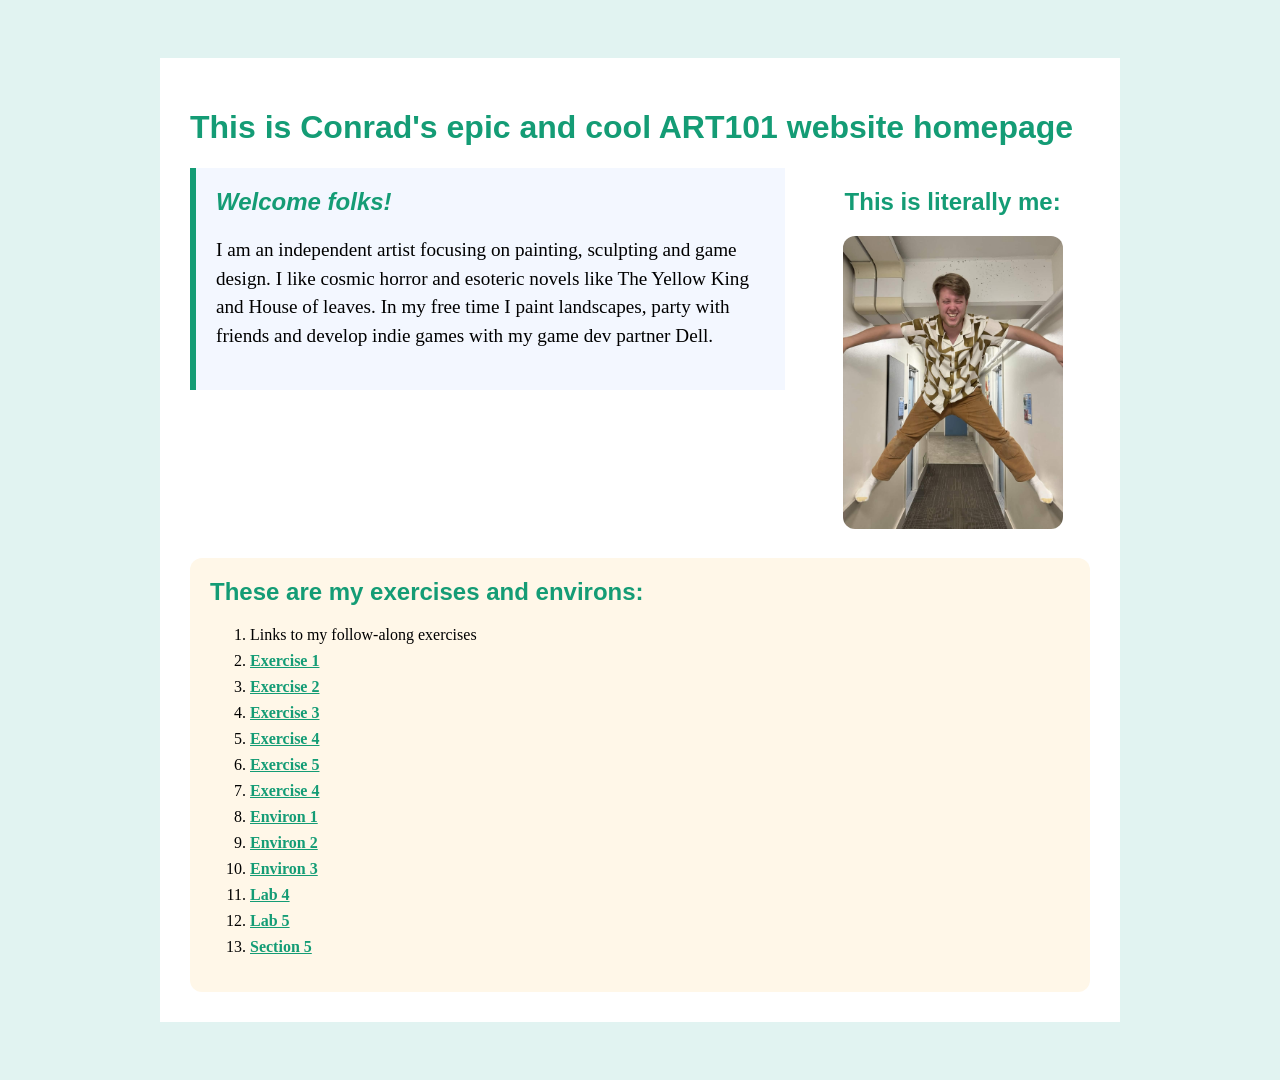
<file: index.html>
<!doctype html>
<html lang="en">
<head>
    <meta charset="utf-8">
    <title>Conrad's ART101 Homepage</title>
    <link href="site.css" rel="stylesheet" type="text/css">
</head>


    <body>
        <div id="page">
            <h1>This is Conrad's epic and cool ART101 website homepage</h1>
            <div class="top-section">
                <div id="introduction">
                    <h2>Welcome folks!</h2>
                    <p>
                        I am an independent artist focusing on painting, sculpting and game design. I like cosmic horror and esoteric novels like The Yellow King and <span>House</span> of leaves. In my free time I paint landscapes, party with friends and develop indie games with my game dev partner Dell.
                    </p>
                </div>
                <div class="profile">
                    <h2>This is literally me:</h2>
                    <img src="IMG_1112.jpg">
                </div>
            </div>

            <div class="navigation">
                <h2>These are my exercises and environs:</h2>
                <ol>
                    
                    <li>Links to my follow-along exercises</li>
                    <li><a href="exercises\ex01.html">Exercise 1</a></li>
                    <li><a href="exercises\section01.html">Exercise 2</a></li>
                    <li><a href="exercises\ex03.html">Exercise 3</a></li>
                    <li><a href="exercises\ex04.html">Exercise 4</a></li>
                    <li><a href="exercises\ex05.html">Exercise 5</a></li>
                    <li><a href="environ\env04.html">Exercise 4</a></li>
                    <li><a href="environ\env01.html">Environ 1</a></li>
                    <li><a href="environ\env02.html">Environ 2</a></li>
                    <li><a href="environ\env03.html">Environ 3</a></li>
                    <li><a href="exercises\lab04.html">Lab 4</a></li>
                    <li><a href="exercises\lab05.html">Lab 5</a></li>
                    <li><a href="exercises\Sec05.html">Section 5</a></li>
                </ol>
                    <!-- All visible page content goes between <body> and </body> -->
            </div>
        </div>
    </body>
</html>
</file>
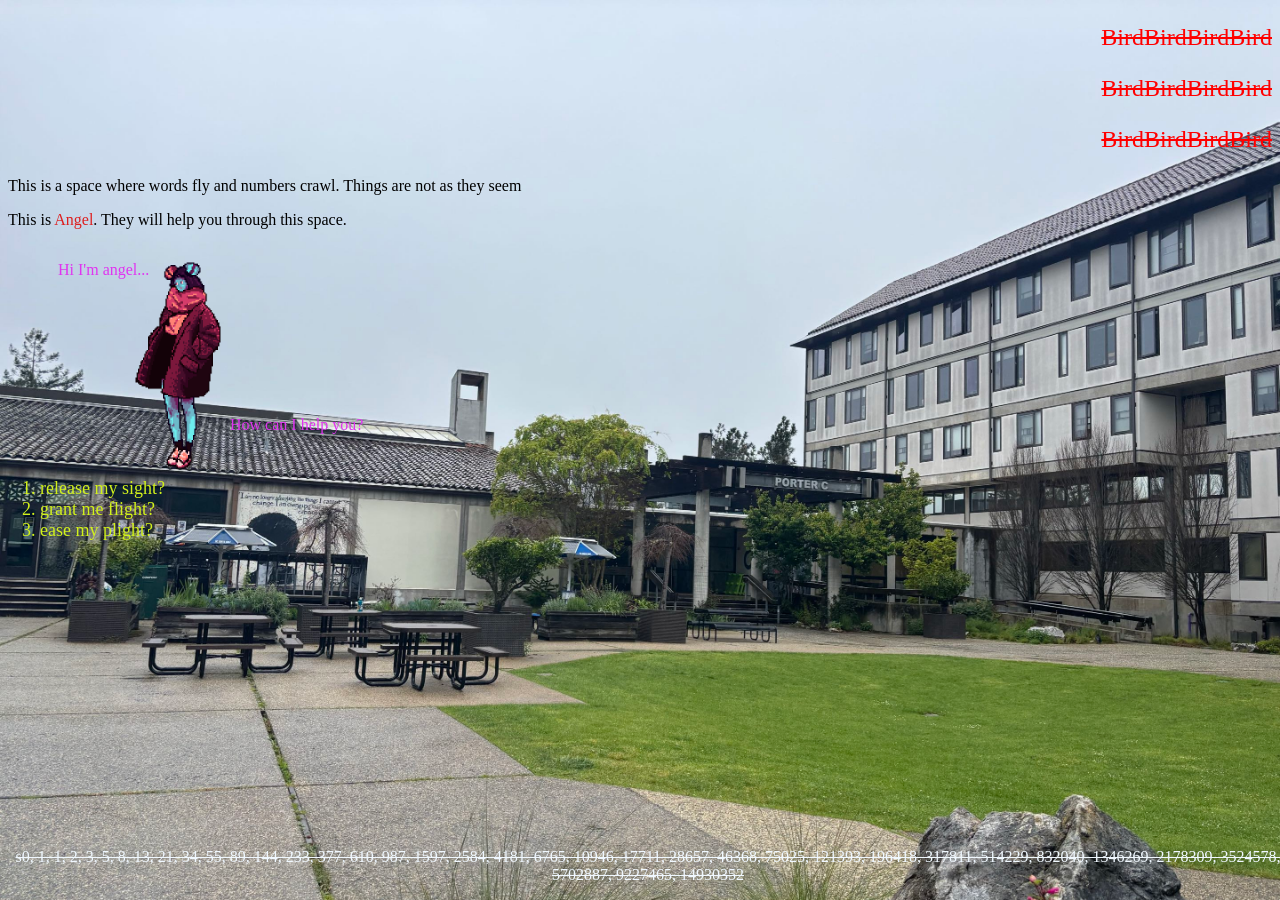
<file: environ/env01.html>
<!doctype html>
<html lang="en">
   
<head>
    <meta charset="utf-8">
    <title>Environment 01</title>
    <link href="env.css" rel="stylesheet" type="text/css">
    
    
</head>
<body>
 
    <p class="right" ><s>BirdBirdBirdBird</s></p>
    <p class="right" ><s>BirdBirdBirdBird</s></p>
    <p class="right" ><s>BirdBirdBirdBird</s></p>


    <p>This is a space where words fly and numbers crawl. Things are not as they seem</p>
    <p> This is <span class="angel">Angel</span>. They will help you through this space.</p>
   
    
<div class="container">
  <img src="Ange2l.png" class="move-me" width="250">
  <p class="move-me">Hi I'm angel...</p>
</div>
<div>
    <p class="angel-text">How can I help you?</p>

</div>

<div class="cont">
<ol>
<li>release my sight?</li>
<li>grant me flight?</li>
<li>ease my plight?</li>

</ol>
</div>
<span class="crawl">
    <p><s>s0, 1, 1, 2, 3, 5, 8, 13, 21, 34, 55, 89, 144, 233, 377, 610, 987, 1597, 2584, 4181, 6765, 10946, 17711, 28657, 46368, 75025, 121393, 196418, 317811, 514229, 832040, 1346269, 2178309, 3524578, 5702887, 9227465, 14930352</s></p>
    
</span>




</body>
</html>
</file>
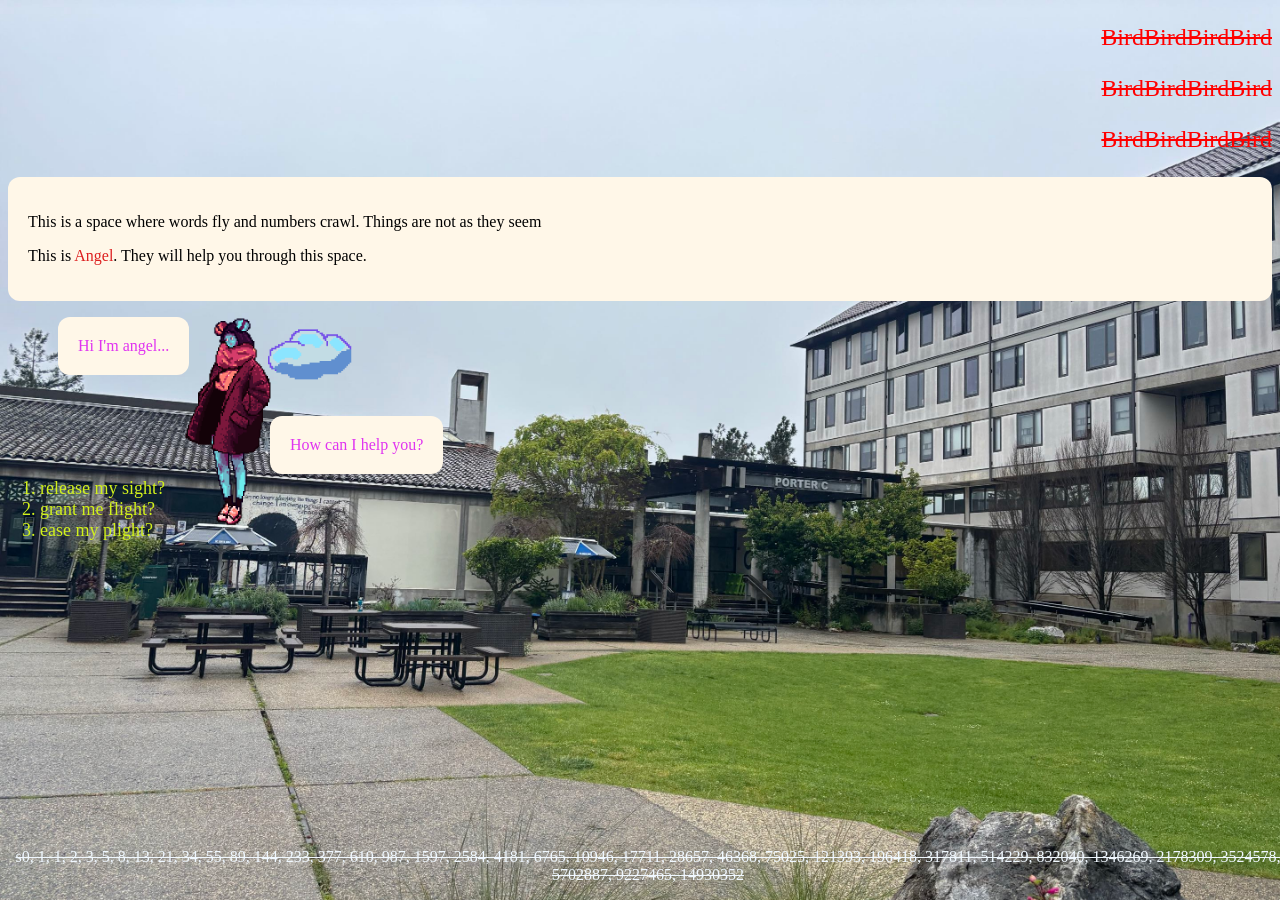
<file: environ/env02.html>
<!doctype html>
<html lang="en">
   
<head>
    <meta charset="utf-8">
    <title>Environment 01</title>
    <link href="env02.css" rel="stylesheet" type="text/css">
    
    
</head>
    <body>
        
    
        <p class="right" ><s>BirdBirdBirdBird</s></p>
        <p class="right" ><s>BirdBirdBirdBird</s></p>
        <p class="right" ><s>BirdBirdBirdBird</s></p>

        <div class="top-section">
        <p>This is a space where words fly and numbers crawl. Things are not as they seem</p>
        <p> This is <span class="angel">Angel</span>. They will help you through this space.
       
        </p>
        </div>
        
    <div class="container">
   
     <img src="Sprite-0001.png" class="move-me2" width="100">
    
     <img src="Ange2l.png" class="move-me" width="250">
    
    <p class="move-me3">Hi I'm angel...</p>
    
    </div>
    <div>
    
        <p class="angel-text">How can I help you?</p>
    

    </div>

    <div class="cont">
    <ol>
    <li>release my sight?</li>
    <li>grant me flight?</li>
    <li>ease my plight?</li>

    </ol>
    </div>
    <span class="crawl">
        <p><s>s0, 1, 1, 2, 3, 5, 8, 13, 21, 34, 55, 89, 144, 233, 377, 610, 987, 1597, 2584, 4181, 6765, 10946, 17711, 28657, 46368, 75025, 121393, 196418, 317811, 514229, 832040, 1346269, 2178309, 3524578, 5702887, 9227465, 14930352</s></p>
        
    </span>
    




    </body>
</html>
</file>
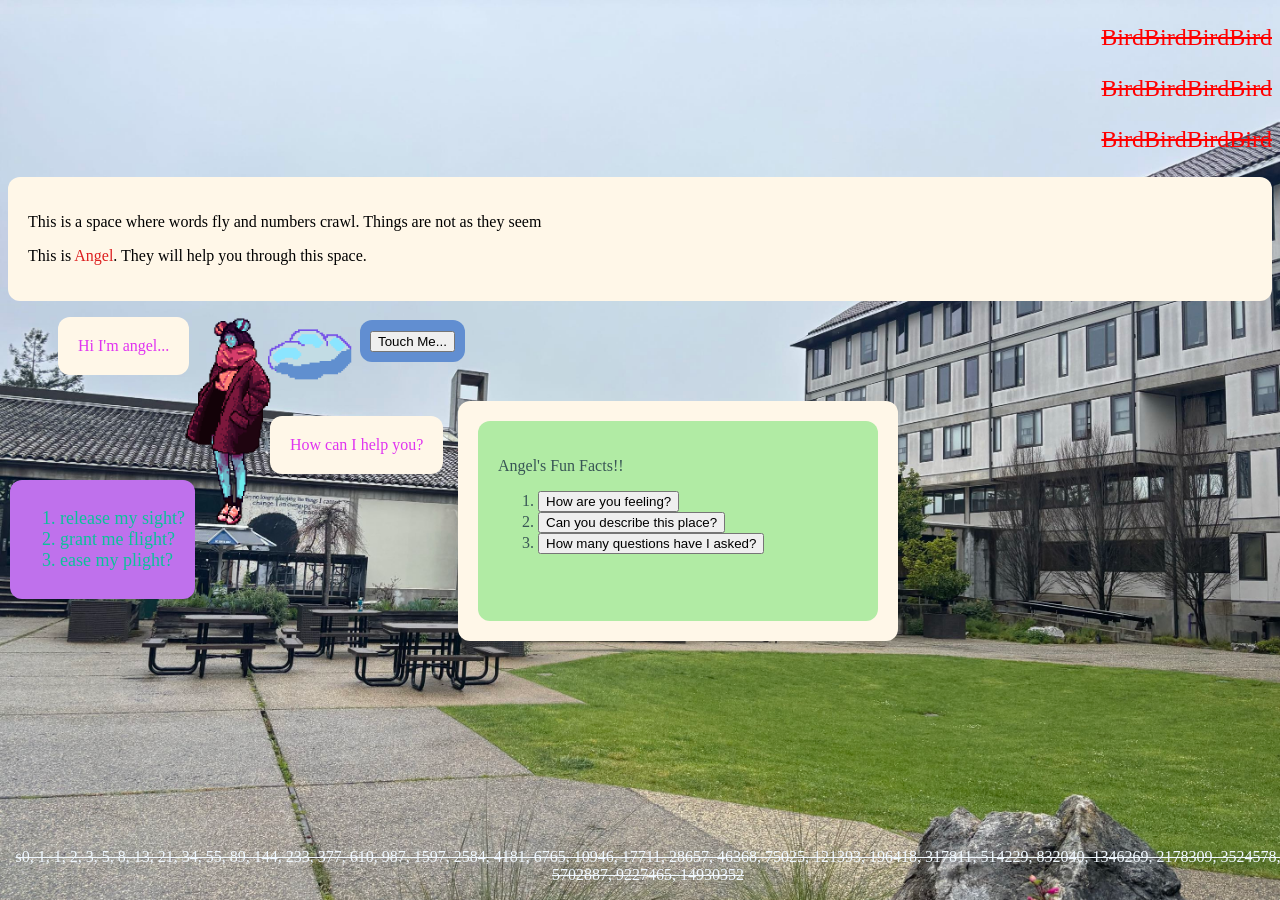
<file: environ/env03.html>
<!doctype html>
<html lang="en">

<head>
    <meta charset="utf-8">
    <title>Environment 01</title>
    <link rel="stylesheet" href="env03.css">

    <script src="https://code.jquery.com/jquery-3.7.1.min.js"></script>

    <script src="env03.js" defer></script>


</head>

<body>
    <div id="overlay"></div>

    <div id="output"></div>

    <p class="right"><s>BirdBirdBirdBird</s></p>
    <p class="right"><s>BirdBirdBirdBird</s></p>
    <p class="right"><s>BirdBirdBirdBird</s></p>

    <div class="top-section">
        <p>This is a space where words fly and numbers crawl. Things are not as they seem</p>
        <p> This is <span class="angel">Angel</span>. They will help you through this space.

        </p>
    </div>

    <div class="container">

        <img src="Sprite-0001.png" class="move-me2" width="100">

        <img src="Ange2l.png" class="move-me" width="250">

        <p class="move-me3">Hi I'm angel...</p>

    </div>
    <div>

        <p class="angel-text">How can I help you?</p>


    </div>

    <div class="cloudZone">
        <button id="weatherButton">Touch Me...</button>
        <div id="cloudOutput"></div>

    </div>

    <div class="cont">
        <ol>
            <li>release my sight?</li>
            <li>grant me flight?</li>
            <li>ease my plight?</li>



        </ol>
    </div>



    <div class="question-zone">
        <div class="full-box"></div>
        <div class="environment-output">
            <p class="q1title"> Angel's Fun Facts!!</p>
            <P>
            <ol>
                <li><button id="question1">How are you feeling?</button></li>
                <li><button id="question2">Can you describe this place?</button></li>
                <li><button id="question3">How many questions have I asked?</button></li>
            </ol>
            </P>
            <div id="output"></div>
        </div>
        <div class="output"></div>


    </div>

    <span class="crawl">
        <p><s>s0, 1, 1, 2, 3, 5, 8, 13, 21, 34, 55, 89, 144, 233, 377, 610, 987, 1597, 2584, 4181, 6765, 10946, 17711,
                28657, 46368, 75025, 121393, 196418, 317811, 514229, 832040, 1346269, 2178309, 3524578, 5702887,
                9227465, 14930352</s></p>

    </span>
</body>

</html>
</file>
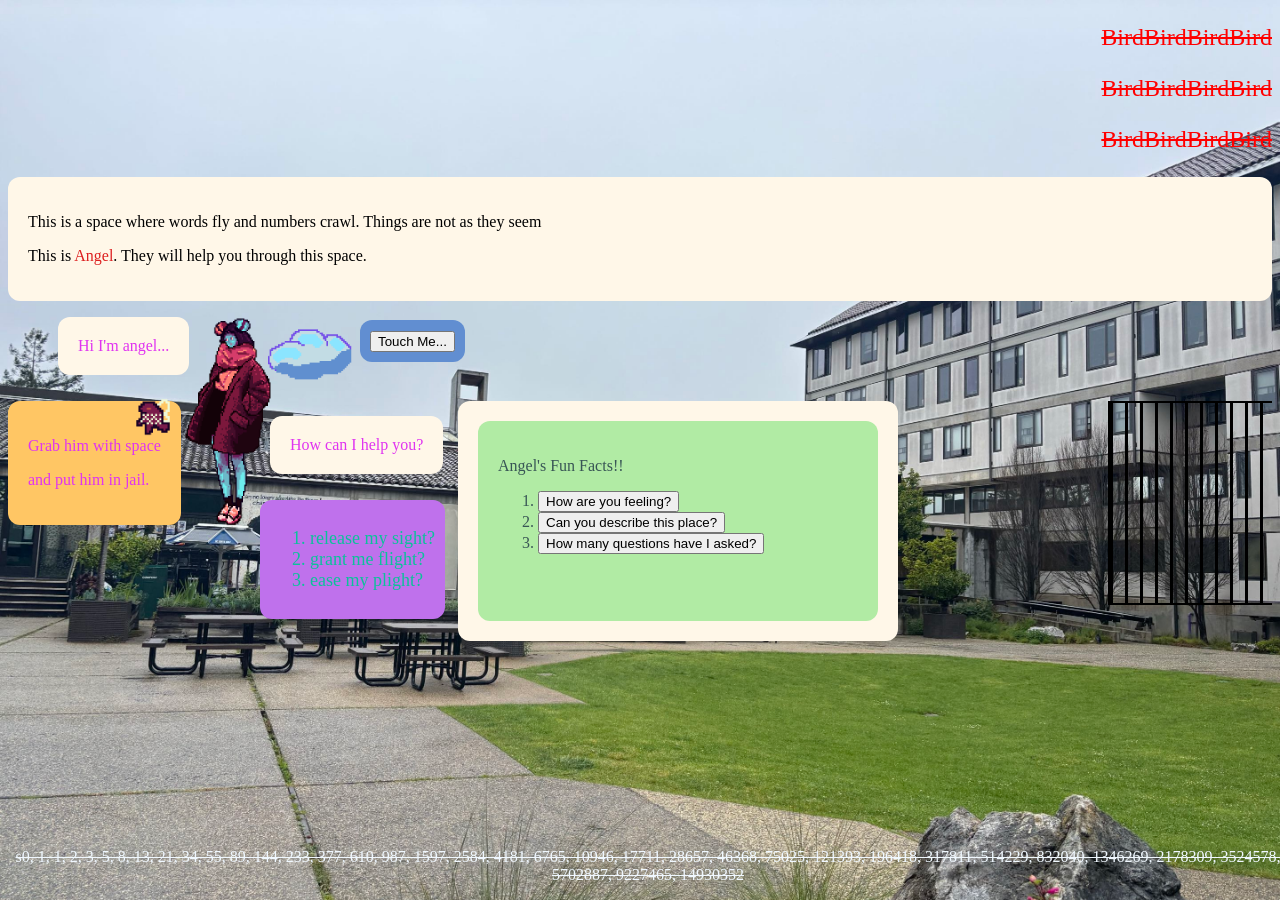
<file: environ/env04.html>
<!doctype html>
<html lang="en">

<head>
    <meta charset="utf-8">
    <title>Environment 01</title>
    <link rel="stylesheet" href="env04.css">

    <script src="https://code.jquery.com/jquery-3.7.1.min.js"></script>

    <script src="env04.js" defer></script>


</head>

<body>
    <div id="overlay"></div>

    <div id="output"></div>

    <p class="right"><s>BirdBirdBirdBird</s></p>
    <p class="right"><s>BirdBirdBirdBird</s></p>
    <p class="right"><s>BirdBirdBirdBird</s></p>

    <div class="top-section">
        <p>This is a space where words fly and numbers crawl. Things are not as they seem</p>
        <p> This is <span class="angel">Angel</span>. They will help you through this space.

        </p>
    </div>

    <div class="container">

        <img src="Sprite-0001.png" class="move-me2" width="100">

        <img src="Ange2l.png" class="move-me" width="250">

        <p class="move-me3">Hi I'm angel...</p>

        <div class="move-me4">
            <div id="status"><p>Grab him with space</p><p>and put him in jail.</p></div>
        </div>
    </div>
    <div>

        <p class="angel-text">How can I help you?</p>


    </div>

    <div class="cloudZone">
        <button id="weatherButton">Touch Me...</button>
        <div id="cloudOutput"></div>

    </div>

    <div class="cont">
        <ol>
            <li>release my sight?</li>
            <li>grant me flight?</li>
            <li>ease my plight?</li>



        </ol>
    </div>
    <div id="scene">
        <div id="jerry">
            <img src="pokemon1.png" width="50">
            <div id="thought">egh.. go awey...</div>
        </div>

        <div id="jail"></div>

        <div class="question-zone">
            <div class="full-box"></div>
            <div class="environment-output">
                <p class="q1title"> Angel's Fun Facts!!</p>
                <P>
                <ol>
                    <li><button id="question1">How are you feeling?</button></li>
                    <li><button id="question2">Can you describe this place?</button></li>
                    <li><button id="question3">How many questions have I asked?</button></li>
                </ol>
                </P>
                <div id="output"></div>
            </div>
            <div class="output"></div>


        </div>
    </div>




    <span class="crawl">
        <p><s>s0, 1, 1, 2, 3, 5, 8, 13, 21, 34, 55, 89, 144, 233, 377, 610, 987, 1597, 2584, 4181, 6765, 10946, 17711,
                28657, 46368, 75025, 121393, 196418, 317811, 514229, 832040, 1346269, 2178309, 3524578, 5702887,
                9227465, 14930352</s></p>

    </span>
</body>

</html>
</file>
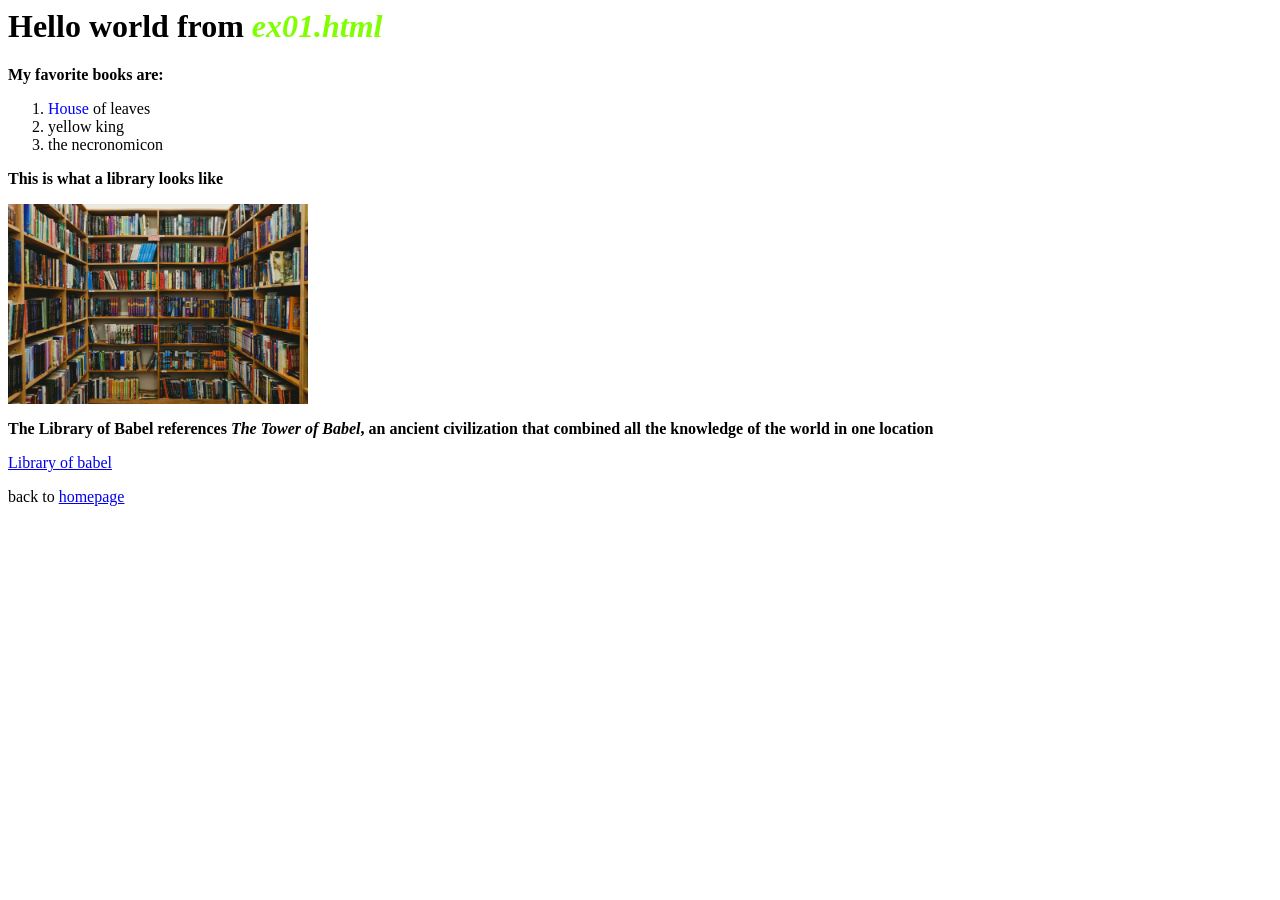
<file: exercises/ex02.html>
<html>

    <head>
        
        <title>My beautiful page</title>



    </head>

    <body>

<h1>Hello world from <em style="color:chartreuse;">ex01.html</em></h1>


<p><strong>My favorite books are:</strong></p>
    <ol>
    <li><span style="color:blue;">House</span> of leaves</li>
    <li>yellow king</li>
    <li>the necronomicon</li>
    </ol>

<p><strong>This is what a library looks like</strong></p>

<img src="lib.jpg"width="300" height="200"></p>

<p><strong>The Library of Babel references <em>The Tower of Babel</em>, an ancient civilization that combined all the knowledge of the world in one location</strong></p>
<p><a href='https://libraryofbabel.info'>Library of babel</a></p>
<p>back to <a href="../index.html">homepage</a></p>    
    </body>

</html>
</file>
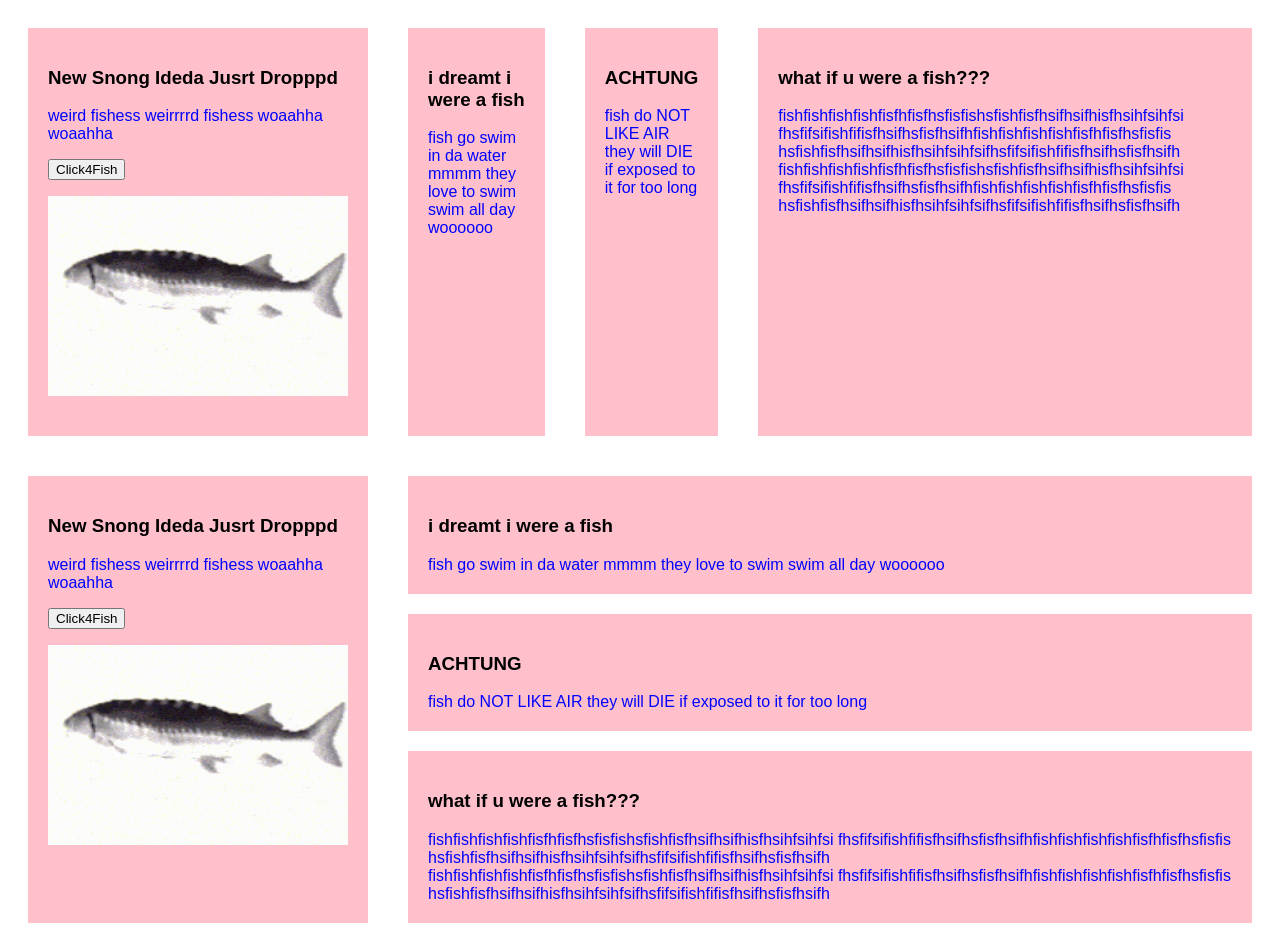
<file: exercises/ex03.html>
<!DOCTYPE html>
<html lang="en">
<head>
    <link href="https://fonts.cdnfonts.com/css/abduction2002" rel="stylesheet">
    <meta charset="UTF-8">
    <meta name="viewport" content="width=device-width, initial-scale=1.0">
    <link href="ex03.css" rel="stylesheet"/>
    <title>weird fishes</title>
</head>
<body>
    <div class="my-flex">

        <div class="test-div">
            <h3>New Snong Ideda Jusrt Dropppd</h3>
        <p>weird fishess weirrrrd fishess woaahha woaahha</P>
        <button>Click4Fish</button>
        <p><img src="fsh-spin.gif"width="300" height="200"></p>
        </div>
        <div class="test-div">
            <h3>i dreamt i were a fish</h3>
            fish go swim in da water mmmm they love to swim swim all day woooooo
        </div>
        
        <div class="test-div">
            <h3>ACHTUNG</h3>
            fish do NOT LIKE AIR they will DIE if exposed to it for too long
        </div>
        <div class="test-div">
            <h3>what if u were a fish???</h3>
            fishfishfishfishfisfhfisfhsfisfishsfishfisfhsifhsifhisfhsihfsihfsi
            fhsfifsifishfifisfhsifhsfisfhsifhfishfishfishfishfisfhfisfhsfisfis
            hsfishfisfhsifhsifhisfhsihfsihfsifhsfifsifishfifisfhsifhsfisfhsifh
            fishfishfishfishfisfhfisfhsfisfishsfishfisfhsifhsifhisfhsihfsihfsi
            fhsfifsifishfifisfhsifhsfisfhsifhfishfishfishfishfisfhfisfhsfisfis
            hsfishfisfhsifhsifhisfhsihfsihfsifhsfifsifishfifisfhsifhsfisfhsifh
        </div>
    </div>

    <div class="my-flex">

        <div class="test-div">
                <h3>New Snong Ideda Jusrt Dropppd</h3>
            <p>weird fishess weirrrrd fishess woaahha woaahha</P>
            <button>Click4Fish</button>
            <p><img src="fsh-spin.gif"width="300" height="200"></p>
            </div>
        <div>
            <div class="test-div">
                <h3>i dreamt i were a fish</h3>
                fish go swim in da water mmmm they love to swim swim all day woooooo
            </div>
            
            <div class="test-div">
                <h3>ACHTUNG</h3>
                fish do NOT LIKE AIR they will DIE if exposed to it for too long
            </div>
            <div class="test-div">
                <h3>what if u were a fish???</h3>
                fishfishfishfishfisfhfisfhsfisfishsfishfisfhsifhsifhisfhsihfsihfsi
                fhsfifsifishfifisfhsifhsfisfhsifhfishfishfishfishfisfhfisfhsfisfis
                hsfishfisfhsifhsifhisfhsihfsihfsifhsfifsifishfifisfhsifhsfisfhsifh
                fishfishfishfishfisfhfisfhsfisfishsfishfisfhsifhsifhisfhsihfsihfsi
                fhsfifsifishfifisfhsifhsfisfhsifhfishfishfishfishfisfhfisfhsfisfis
                hsfishfisfhsifhsifhisfhsihfsihfsifhsfifsifishfifisfhsifhsfisfhsifh
            </div>
        </div>
    </div>
    

</body>
</html>
</file>
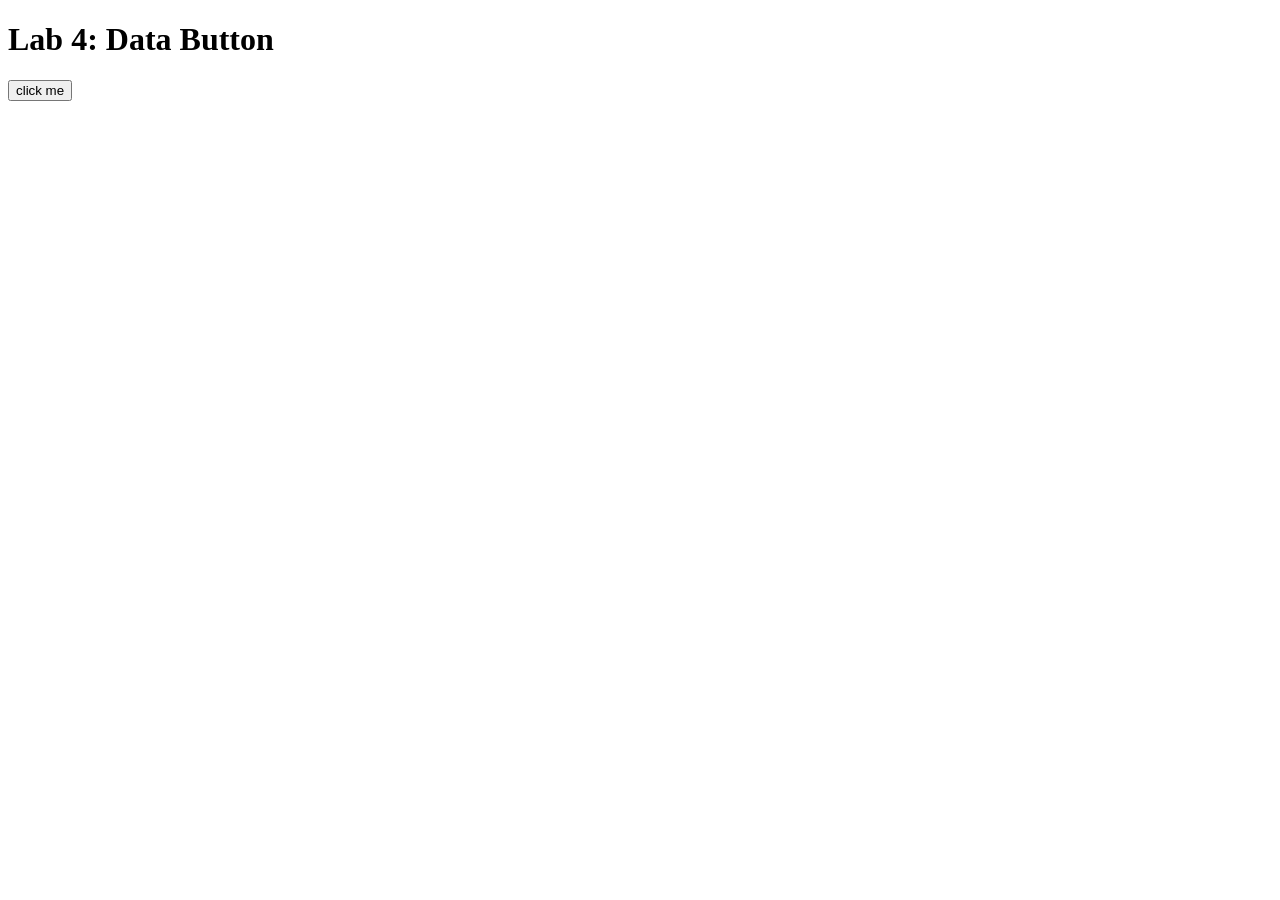
<file: exercises/lab04.html>
<!DOCTYPE html>
<html lang="en">

<head>
    <!-- All techy stuff goes here, inside HEAD -->
    <meta charset="UTF-8">
    <meta name="viewport" content="width=device-width, initial-scale=1.0">

    <!-- Overall title of your page -->
    <title>Lab 4</title>

    <!-- jQuery library -->
    <script src="https://code.jquery.com/jquery-3.7.1.min.js"></script>

    <!-- Link to external JavaScript file -->
    <script src="lab04.js" defer></script>
</head>

<body>
    <!-- Main content goes here, inside BODY -->
    <h1>Lab 4: Data Button</h1>

    <button id="needy-button">click me</button>

    <div id="output"></div>
</body>

</html>
</file>
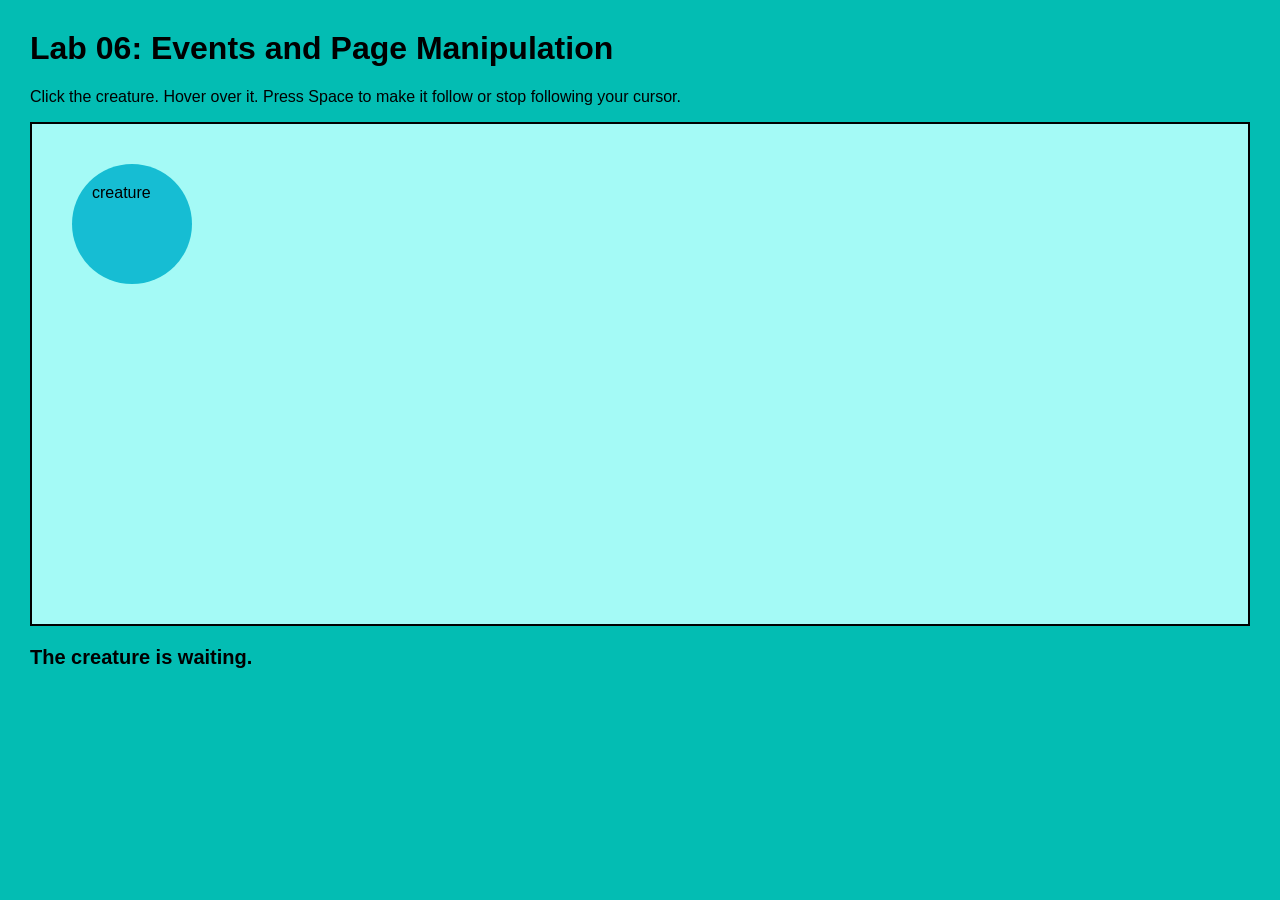
<file: exercises/lab06.html>
<!DOCTYPE html>
<html lang="en">

<head>
  <!-- All techy stuff goes here, inside HEAD -->
  <meta charset="UTF-8">
  <meta name="viewport" content="width=device-width, initial-scale=1.0">

  <!-- Overall title of your page -->
  <title>Lab 06</title>

  <!-- Link to external CSS file -->
  <link rel="stylesheet" href="lab06.css">

  <!-- jQuery library -->
  <script src="https://code.jquery.com/jquery-3.7.1.min.js"></script>

  <!-- Link to external JavaScript file -->
  <script src="lab06.js" defer></script>
</head>

<body>
  <!-- Main content goes here, inside BODY -->

  <h1>Lab 06: Events and Page Manipulation</h1>

  <p>
    Click the creature. Hover over it. Press Space to make it follow or stop following your cursor.
  </p>

  <div id="scene">
    <div id="creature">
      creature
      <div id="thought">I feel your cursor nearby...</div>
    </div>
  </div>

  <p id="status">The creature is waiting.</p>

</body>

</html>
</file>
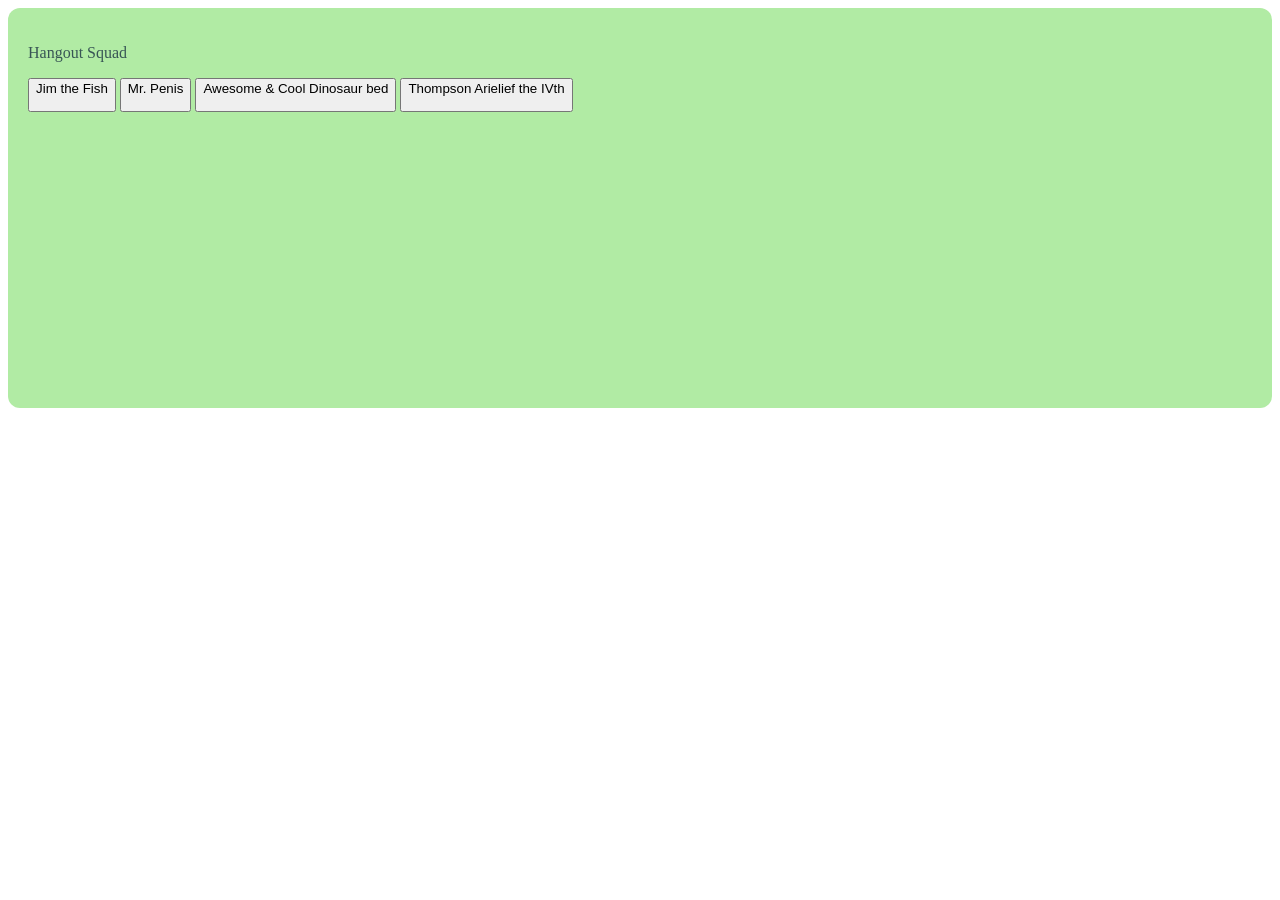
<file: exercises/Sec05.html>
<!DOCTYPE html>
<html lang="en">

<head>
    <!-- All techy stuff goes here, inside HEAD -->
    <meta charset="UTF-8">
    <meta name="viewport" content="width=device-width, initial-scale=1.0">
    <!-- Overall title of your page -->
    <title>Empty Template</title>
    <!-- Link to external CSS file -->
    <link rel="stylesheet" href="Sec05.css">
    <!-- jQuery library -->
    <script src="https://code.jquery.com/jquery-3.7.1.min.js"></script>
    <!-- Link to external JavaScript file -->
    <script src="Sec05.js" DEFER></script>
</head>

<body>

    <!-- Main content goes here, inside BODY -->
    <div class="environment-output">
        <p class="q1title">Hangout Squad</p>

        <div>
            <button id="question1">Jim the Fish
                <p id="output1"></p>
            </button>

            <button id="question2">Mr. Penis
                <p id="output2"></p>
            </button>

            <button id="question3">Awesome & Cool Dinosaur bed
                <p id="output3"></p>
            </button>

            <button id="question4">Thompson Arielief the IVth
                <p id="output4"></p>
            </button>

        </div>
        <div>
            <div id="outputP"></div>

        </div>


    </div>

    <div id="changePerson"></div>
</body>

</html>
</file>
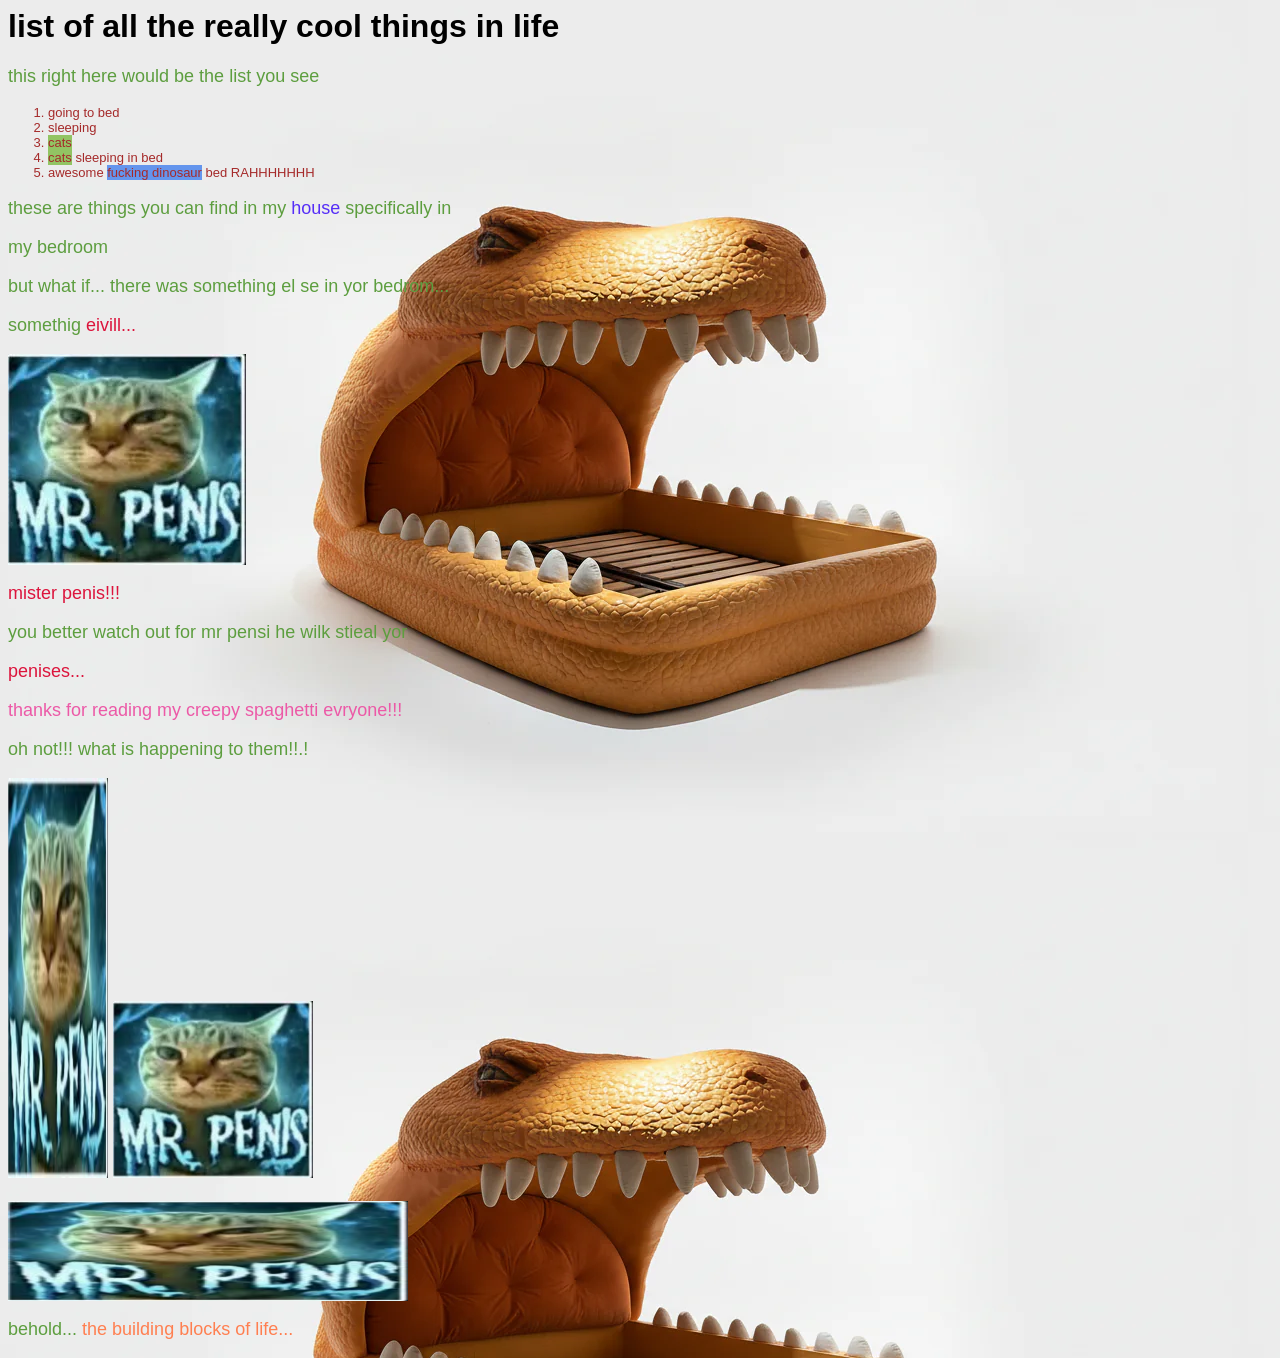
<file: exercises/section01.html>
<html>
    <head>
        
        <title> Conrad's Website Page </title>
        <link href="section02.css" rel ="stylesheet" type = "text/css">
    </head>


    <body>
        <h1>list of all the really cool things in life</h1>
        
        
    <p strong> this right here would be the list you see </p>
        
        
        <ol>
            <li>going to bed</li>
            <li>sleeping</li>
            <li><span class="highlight_02">cats</span></li>
            <li><span class="highlight_02">cats</span> sleeping in bed</li>
            <li>awesome <span class="highlight_01">fucking dinosaur</span> bed RAHHHHHHH</li>
        </ol>

        <p>these are things you can find in my <span class="color_01">house</span> specifically in</p>
        <p>my bedroom</p>

        <p>but what if... there was something el se in yor bedrom...</p>

        <p>somethig <span class="color_02">eivill...</span></p>

        <p><img src="images.webp"> </p>
        <p class="color_02">mister penis!!!</p>

        <p>you better watch out for mr pensi he wilk stieal yor</p>
        <p><span class="color_02">penises...</span></p>
        <p span class="color_03">thanks for reading my creepy spaghetti evryone!!!</p>

        <p>oh not!!! what is happening to them!!.!</p>

        <p><img id="penis_small" src="images.webp"> 
        <img id="penis_average" src="images.webp"> </p>
        <p><img id="penis_huge" src="images.webp"> </p>
        <p>behold... <span class=color_04>the building blocks of life...</span></p>
    </body>
</html>
</file>
<file: site.css>
body {
    background: #e1f3f1;
    padding: 50px;
}
h1,
h2,
h3 {
    color: #149c75;
    font-family: sans-serif;
}
img {
    width: 300px;
}

#page {
    max-width: 900px;
    margin: 0 auto 0 auto;
    background: white;
    padding: 30px;
}

.top-section {
    display: flex;
    gap: 30px;
    align-items: flex-start;
    margin: 0 0 25px 0;
}

#introduction {
    background: #f3f7ff;
    padding: 20px;
    border-left: 6px solid #149c75;
    flex: 2;
}

#introduction h2 {
    font-style: italic;
    margin-top: 0;
}

#introduction p {
    font-size: 120%;
    line-height: 1.5;
}

.profile {
    text-align: center;
    flex: 1;
}

.profile img {
    width: 220px;
    border-radius: 12px;
}

.profile p {
    font-size: 90%;
}

.navigation {
    background: #fff7e8;
    padding: 20px;
    border-radius: 12px;
}

.navigation h2 {
    margin-top: 0;
}

.navigation li {
    margin-bottom: 8px;
}

.navigation a {
    color: #149c75;
    font-weight: bold;
}
</file>
<file: environ/env.css>
body {
    background-image:    url(dih.jpg);
    background-size:     cover;                      /* <------ */
    background-repeat:   no-repeat;

}
.right {text-align: right; color: red;font-size: x-large;}

.angel {color:rgb(221, 31, 31)}

.angeloc {text: align 1000px;}

.container {
  position: relative;
}

.move-me {                     /* <---this is the class*/
  position: absolute;  /*command to control placement. absolute if for fine tuned location*/
  top: 0px;
  left: 50px;        /*these are the controls for where the image goes*/
  color: rgb(224, 52, 240);
}

.angel-text {                     /* <---this is the class*/
  position: absolute;  /*command to control placement. absolute if for fine tuned location*/
  top: 400px;
  left: 230px;        /*these are the controls for where the image goes*/
  color: rgb(224, 52, 240);
}
.container {
  position: relative;
}

.cont{                     /* <---this is the class*/
  position: absolute;  /*command to control placement. absolute if for fine tuned location*/
  top: 460px;
  left: 0px;        /*these are the controls for where the image goes*/
  color: rgb(210, 241, 28);
  font-size: large;
}


.crawl {
  position: absolute;
  bottom: 0;
  width: 100%;
  text-align: center;
  color: aliceblue;
}
</file>
<file: environ/env02.css>
body {
    background-image:    url(dih.jpg);
    background-size:     cover;                      /* <------ */
    background-repeat:   no-repeat;

}
.right {text-align: right; color: red;font-size: x-large;}

.angel {color:rgb(221, 31, 31)}

.angeloc {text-align: 1000px;}

.container {
  position: relative;
}

.move-me {                     /* <---this is the class*/
  position: absolute;  /*command to control placement. absolute if for fine tuned location*/
  top: 0px;
  left: 100px;        /*these are the controls for where the image goes*/
  color: rgb(224, 52, 240);
  
}

.move-me2 {                     /* <---this is the class*/
  position: absolute;  /*command to control placement. absolute if for fine tuned location*/
  top: 0px;
  left: 250px;        /*these are the controls for where the image goes*/
  color: rgb(224, 52, 240);
}

.move-me3 {                     /* <---this is the class*/
  position: absolute;  /*command to control placement. absolute if for fine tuned location*/
  top: 0px;
  left: 50px;        /*these are the controls for where the image goes*/
  color: rgb(224, 52, 240);
     background: #fff7e8;
    padding: 20px;
    border-radius: 12px;
}

.angel-text {                     /* <---this is the class*/
  position: absolute;  /*command to control placement. absolute if for fine tuned location*/
  top: 400px;
  left: 270px;        /*these are the controls for where the image goes*/
  color: rgb(224, 52, 240);
   background: #fff7e8;
    padding: 20px;
    border-radius: 12px;
}
.container {
  position: relative;
}

.cont{                     /* <---this is the class*/
  position: absolute;  /*command to control placement. absolute if for fine tuned location*/
  top: 460px;
  left: 0px;        /*these are the controls for where the image goes*/
  color: rgb(210, 241, 28);
  font-size: large;
}


.crawl {
  position: absolute;
  bottom: 0;
  width: 100%;
  text-align: center;
  color: aliceblue;
}

.top-section {
    background: #fff7e8;
    padding: 20px;
    border-radius: 12px;
}

.navigation h2 {
    margin-top: 0;
}

.navigation li {
    margin-bottom: 8px;
}

.navigation a {
    color: #149c75;
    font-weight: bold;
}
</file>
<file: environ/env03.css>
body {
  background-image: url(dih.jpg);
  background-size: cover;
  background-repeat: no-repeat;

}

.right {
  text-align: right;
  color: red;
  font-size: x-large;
}

.angel {
  color: rgb(221, 31, 31)
}

.angeloc {
  text-align: 1000px;
}

.container {
  position: relative;
}

.move-me {
  position: absolute;
  top: 0px;
  left: 100px;
  color: rgb(224, 52, 240);

}

.move-me2 {
  position: absolute;
  top: 0px;
  left: 250px;
  color: rgb(224, 52, 240);
}

.move-me3 {
  position: absolute;
  top: 0px;
  left: 50px;
  color: rgb(224, 52, 240);
  background: #fff7e8;
  padding: 20px;
  border-radius: 12px;
}

.angel-text {
  position: absolute;
  top: 400px;
  left: 270px;
  color: rgb(224, 52, 240);
  background: #fff7e8;
  padding: 20px;
  border-radius: 12px;
}

.container {
  position: relative;
}

.cont {
  position: absolute;
  top: 480px;
  left: 10px;
  color: rgb(11, 194, 154);
  font-size: large;
  background: #bf71ec;
  padding: 10px;
  border-radius: 12px;
}

.cloudZone {
  position: absolute;
  top: 320px;
  left: 360px;
  color: #292424;
  font-size: large;
  background: #618ed1;
  padding: 10px;
  border-radius: 12px;
}

#overlay {
    position: fixed;
    top: 0;
    left: 0;
    width: 100%;
    height: 100%;

    background-color: transparent;
    opacity: 0;

    pointer-events: none;

    transition: 0.4s;
    z-index: -1;
}

.crawl {
  position: absolute;
  bottom: 0;
  width: 100%;
  text-align: center;
  color: aliceblue;
}

.top-section {
  background: #fff7e8;
  padding: 20px;
  border-radius: 12px;
}

.navigation h2 {
  margin-top: 0;
}

.navigation li {
  margin-bottom: 8px;
}

.navigation a {
  color: #149c75;
  font-weight: bold;
}

.question-zone {
  position: relative;
  top: 100px;
  left: 450px;
  color: rgb(56, 85, 85);

  padding: 20px;
  border-radius: 12px;
  width: 400px;
  height: 200px;
}

.full-box {
  position: absolute;
  top: 0;
  left: 0;
  width: 100%;
  height: 100%;
  background-color: #fff7e8;
  z-index: -1;
  border-radius: 12px;
}

.environment-output {
  position: relative;

  color: rgb(56, 85, 85);
  background: #b1eba4;
  padding: 20px;
  border-radius: 12px;
  height: 160px;
}

.q1title {
  position: relative;
  top: 20 px;
  left: 20 px;

}
</file>
<file: environ/env04.css>
body {
  background-image: url(dih.jpg);
  background-size: cover;
  background-repeat: no-repeat;

}

.right {
  text-align: right;
  color: red;
  font-size: x-large;
}

.angel {
  color: rgb(221, 31, 31)
}

.angeloc {
  text-align: 1000px;
}

.container {
  position: relative;
}

.move-me {
  position: absolute;
  top: 0px;
  left: 100px;
  color: rgb(224, 52, 240);

}

.move-me2 {
  position: absolute;
  top: 0px;
  left: 250px;
  color: rgb(224, 52, 240);
}

.move-me3 {
  position: absolute;
  top: 0px;
  left: 50px;
  color: rgb(224, 52, 240);
  background: #fff7e8;
  padding: 20px;
  border-radius: 12px;
}

.move-me4 {
  position: absolute;
  top: 100px;
  left: 0px;
  color: rgb(224, 52, 240);
  background: #ffc664;
  padding: 20px;
  border-radius: 12px;
}

.angel-text {
  position: absolute;
  top: 400px;
  left: 270px;
  color: rgb(224, 52, 240);
  background: #fff7e8;
  padding: 20px;
  border-radius: 12px;
}

.container {
  position: relative;
}

.cont {
  position: absolute;
  top: 500px;
  left: 260px;
  color: rgb(11, 194, 154);
  font-size: large;
  background: #bf71ec;
  padding: 10px;
  border-radius: 12px;
}

.cloudZone {
  position: absolute;
  top: 320px;
  left: 360px;
  color: #292424;
  font-size: large;
  background: #618ed1;
  padding: 10px;
  border-radius: 12px;
}

#overlay {
  position: fixed;
  top: 0;
  left: 0;
  width: 100%;
  height: 100%;

  background-color: transparent;
  opacity: 0;

  pointer-events: none;

  transition: 0.4s;
  z-index: -1;
}

.crawl {
  position: absolute;
  bottom: 0;
  width: 100%;
  text-align: center;
  color: aliceblue;
}

.top-section {
  background: #fff7e8;
  padding: 20px;
  border-radius: 12px;
}

.navigation h2 {
  margin-top: 0;
}

.navigation li {
  margin-bottom: 8px;
}

.navigation a {
  color: #149c75;
  font-weight: bold;
}

.question-zone {
  position: relative;
  top: 100px;
  left: 450px;
  color: rgb(56, 85, 85);

  padding: 20px;
  border-radius: 12px;
  width: 400px;
  height: 200px;
}

.full-box {
  position: absolute;
  top: 0;
  left: 0;
  width: 100%;
  height: 100%;
  background-color: #fff7e8;
  z-index: -1;
  border-radius: 12px;
}

.environment-output {
  position: relative;

  color: rgb(56, 85, 85);
  background: #b1eba4;
  padding: 20px;
  border-radius: 12px;
  height: 160px;
}

.q1title {
  position: relative;
  top: 20 px;
  left: 20 px;

}

#scene {
  min-height: 500px;
  position: relative;
  overflow: hidden;
}

#jerry {
  width: 60px;
  height: 60px;
  cursor: pointer;
  position: absolute;
  left: 120px;
  top: 90px;
  transition: background 0.3s, border-radius 0.3s, transform 0.3s, box-shadow 0.3s;
  z-index: 3;
}


#thought {
  display: none;
  position: absolute;
  left: -75px;
  top: 50px;
  background: rgb(133, 210, 255);
  border: 2px solid black;
  border-radius: 20px;
  padding: 12px;
  width: 180px;
  z-index: 3;
  pointer-events: none;
}

#jail {
  position: absolute;
  top: 100px;
  left: 1100px;
    width: 200px;
    height: 200px;
    border: 2px solid black;
    background: repeating-linear-gradient(
        to right,
        black,
        black 3px,
        transparent 2px,
        transparent 15px
    );
    z-index: 9;
}
</file>
<file: exercises/ex03.css>
.test-div {background: pink;
    padding: 20px;
    margin: 20px;
    color:blue
}

h3 {color:black;font-style: joke;}

.my-flex {display: flex;}

html {font-family: 'Abduction2002', sans-serif;}
</file>
<file: exercises/lab06.css>
body {
    font-family: Arial, sans-serif;
    margin: 30px;
    background: rgb(3, 189, 179);
}

#scene {
    min-height: 500px;
    background: rgb(164, 250, 246);
    border: 2px solid black;
    position: relative;
    overflow: hidden;
}

#creature {
    width: 120px;
    height: 120px;
    background: rgb(22, 189, 211);
    border-radius: 300px;
    padding: 20px;
    box-sizing: border-box;
    cursor: pointer;
    position: absolute;
    left: 40px;
    top: 40px;
    transition: background 0.3s, border-radius 0.3s, transform 0.3s, box-shadow 0.3s;
    z-index: 2;
}

#thought {
    display: none;
    position: absolute;
    left: 95px;
    top: -20px;
    background: rgb(133, 210, 255);
    border: 2px solid black;
    border-radius: 20px;
    padding: 12px;
    width: 180px;
    z-index: 3;
    pointer-events: none;
}

.transformed {
    background: lavender;
    border-radius: 50%;
    transform: scale(1.2) rotate(10deg);
}

.following {
    box-shadow: 0 0 20px black;
}

#status {
    font-size: 20px;
    font-weight: bold;
}
</file>
<file: exercises/Sec05.css>
.environment-output {
    position: relative;

    color: rgb(56, 85, 85);
    background: #b1eba4;
    padding: 20px;
    border-radius: 12px;
    height: 360px;
}

.q1title {
    position: relative;
    top: 20 px;
    left: 20 px;

}
</file>
<file: exercises/section02.css>
p {color :rgb(93, 158, 63); font-size : large; font-weight: strong;}

ol {color :brown; font-size : small;}

html {background-image: url("dinobed.webp"); width: fit-content; font-family:Impact, Haettenschweiler, 'Arial Narrow Bold', sans-serif;}

li {text-align: left;}

.highlight_01 {background: cornflowerblue;}

.highlight_02 {background: rgb(146, 196, 99);}

.color_01 {color: rgb(86, 46, 247);}

.color_02 {color:crimson}

.color_03 {color:rgb(236, 89, 167)}

.color_04 {color: coral;}

p strong {font-weight: normal;}
p 

#penis_small { width: 100px; height: 400;}
#penis_average {width: 200px;}
#penis_huge {width: 400px; height: 100;}
</file>
